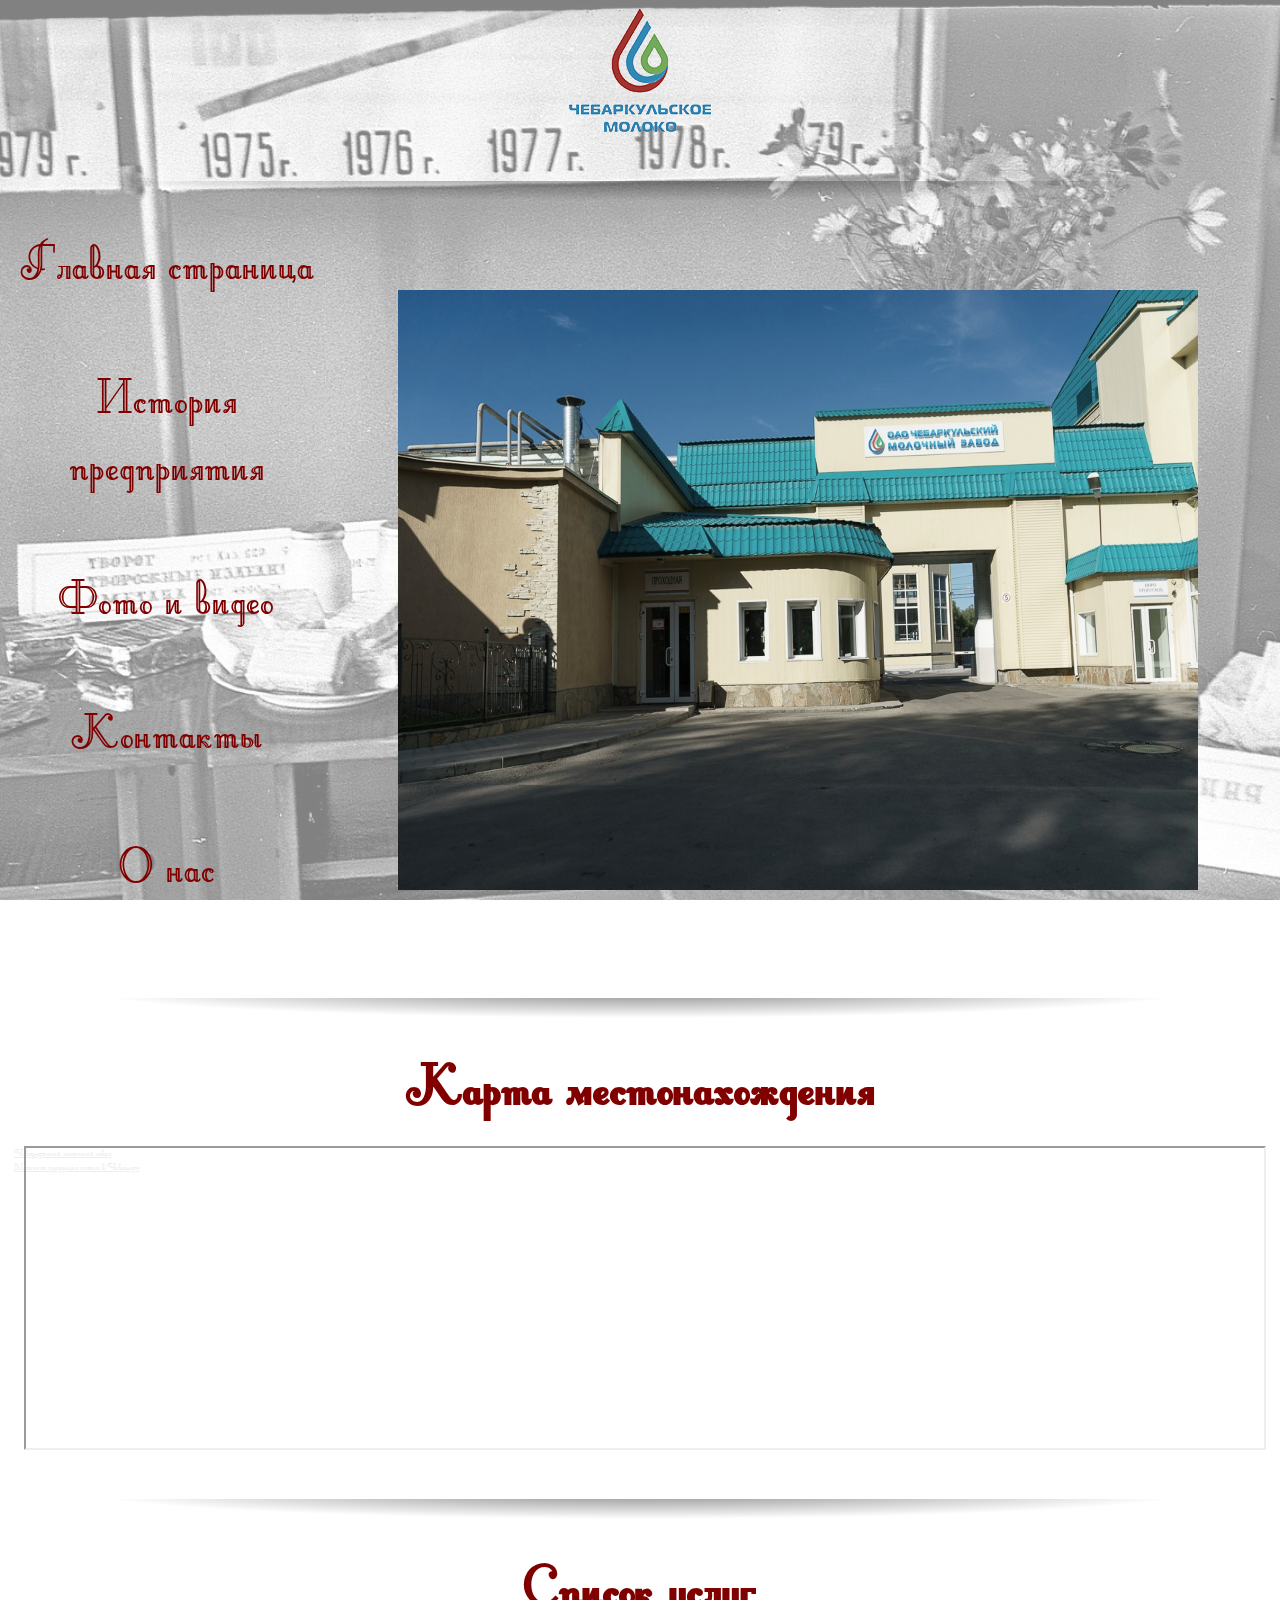
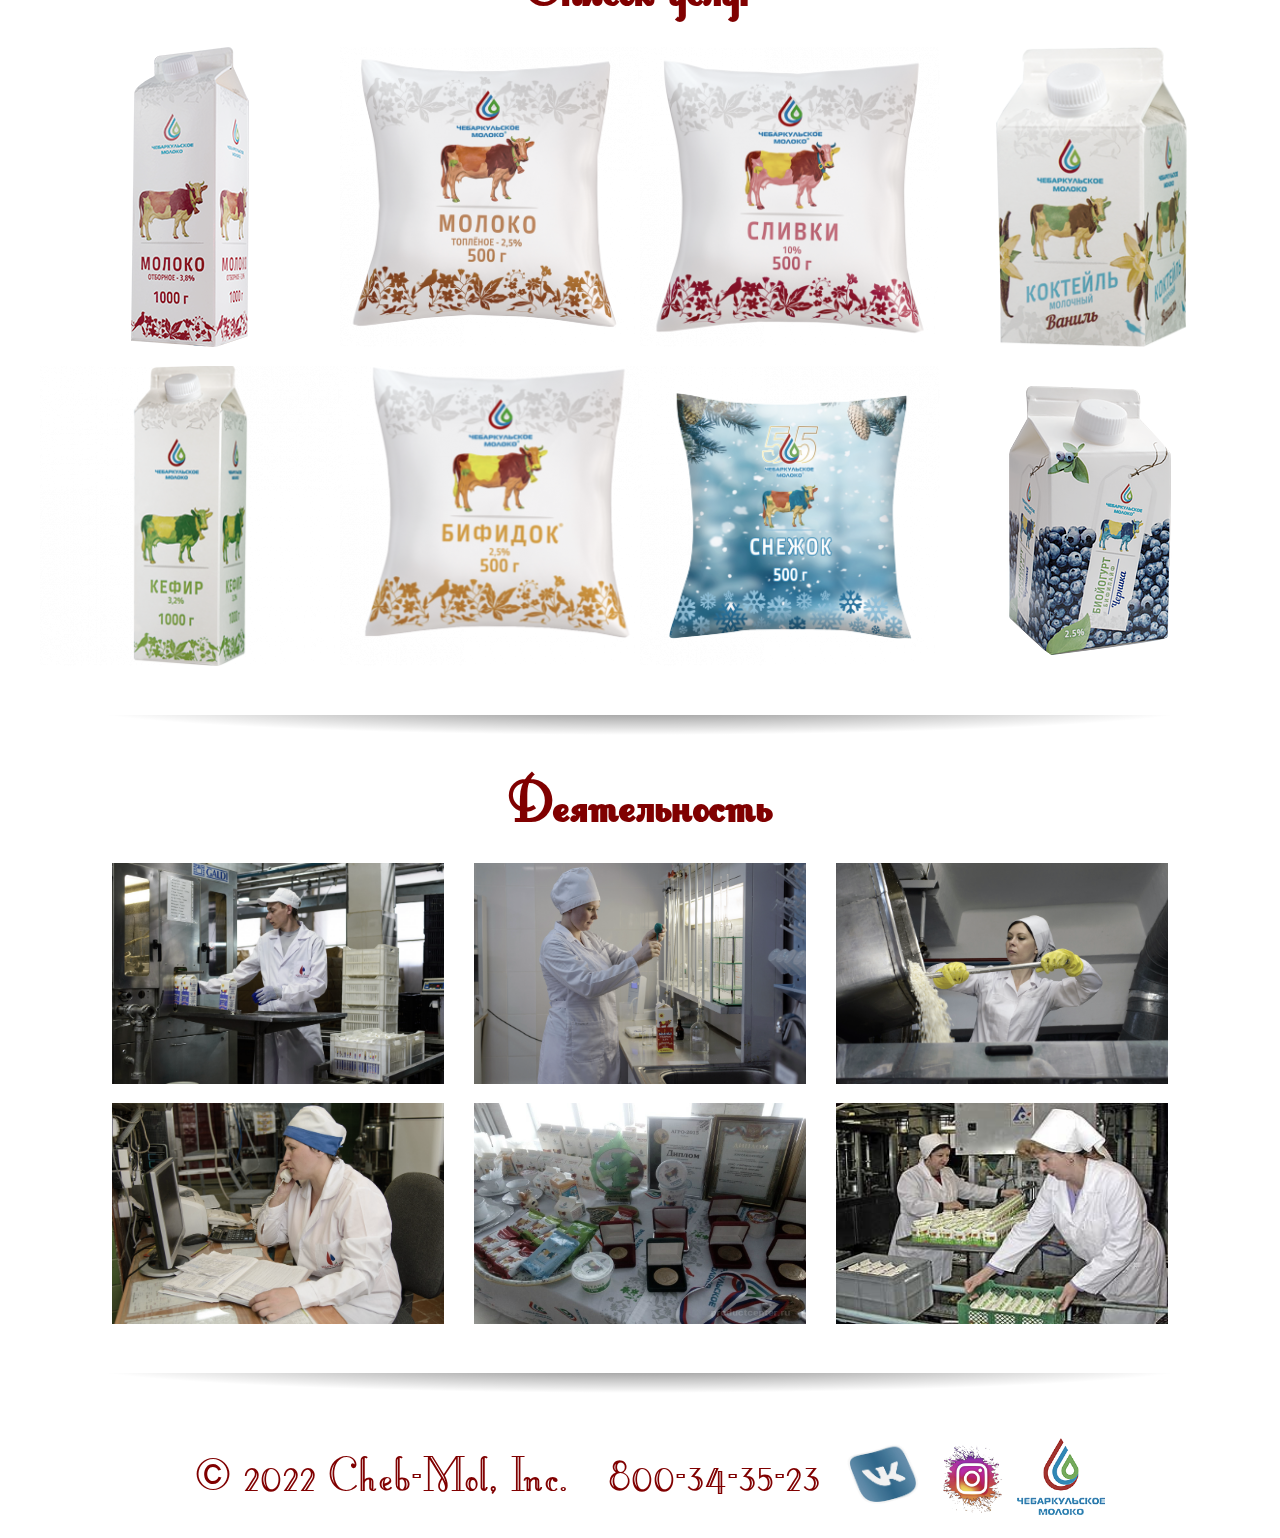
<file: сайт/index.html>
<!DOCTYPE html>
<html lang="en">

<head>
    <meta charset="UTF-8">
    <meta http-equiv="X-UA-Compatible" content="IE=edge">
    <meta name="viewport" content="width=device-width, initial-scale=1.0">
    <link rel="stylesheet" href="css/main.css">
    <link rel="icon" href="img/logo.png">
    <title>Сайт</title>
</head>
<header>
    <div class="header-logo">
        <a href="index.html"><img src="img/logo.png"></a>
    </div>
    <hr>
    <div class="flex">
        <div class="menu">
            <div class="menu_item">
                <a class="a-menu" href="index.html">Главная страница</a><br><br>

                <a class="a-menu" href="pages/istoria.html">История предприятия</a><br><br>

                <a class="a-menu" href="pages/photo.html">Фото и видео</a><br><br>

                <a class="a-menu" href="pages/contacts.html">Контакты</a><br><br>

                <a class="a-menu" href="pages/we.html">О нас</a><br><br>
            </div>
        </div>
        <div class="header-main">
            <img class="img-header" height="600px" width="800px" src="img/mainn.jpg">
        </div>
    </div>
</header>

<body>
    <hr>
    <div>
        <p class="service">Карта местонахождения</p>
    </div>
    <div style="position:relative;overflow:hidden;">
        <a href="https://yandex.ru/maps/org/chebarkulskiy_molochny_zavod/61279901715/?utm_medium=mapframe&utm_source=maps"
            style="color:#eee;font-size:12px;position:absolute;top:0px;">Чебаркульский молочный завод</a>
        <a href="https://yandex.ru/maps/11224/chebarkul/category/dairy_products_wholesale/184106768/?utm_medium=mapframe&utm_source=maps"
            style="color:#eee;font-size:12px;position:absolute;top:14px;">Молочная продукция оптом в Чебаркуле</a>
        <iframe src="https://yandex.ru/map-widget/v1/-/CCUZaPg3~B" width=98% height="300px" frameborder="1"
            allowfullscreen="true" style="position:relative; margin-left: 10px;"></iframe>
    </div>
    <hr>
    <div>
        <p class="service">Список услуг</p>
    </div>
    <div class="services">
        <div>
            <a class="services-img"><img class="img-services" src="img/service1.png"></a>
        </div>
        <div>
            <a class="services-img"><img class="img-services" src="img/service2.png"></a>
        </div>
        <div>
            <a class="services-img"><img class="img-services" src="img/service3.png"></a>
        </div>
        <div>
            <a class="services-img"><img class="img-services" src="img/service4.png"></a>
        </div>
        <div>
            <a class="services-img"><img class="img-services" src="img/service5.png"></a>
        </div>
        <div>
            <a class="services-img"><img class="img-services" src="img/service6.png"></a>
        </div>
        <div>
            <a class="services-img"><img class="img-services" src="img/service7.png"></a>
        </div>
        <div>
            <a class="services-img"><img class="img-services" src="img/service8.png"></a>
        </div>
    </div>
    <hr>
    <div>
        <p class="service">Деятельность</p>
    </div>
    <div class="rabota">
        <div>
            <a class="rabota_img"><img class="img-rabota" width="332,8px" height="221px" src="img/rabota1.jpg"></a>
        </div>
        <div>
            <a class="rabota_img"><img class="img-rabota" width="332,8px" height="221px" src="img/rabota2.jpg"></a>
        </div>
        <div>
            <a class="rabota_img"><img class="img-rabota" width="332,8px" height="221px" src="img/rabota3.jpg"></a>
        </div>
        <div>
            <a class="rabota_img"><img class="img-rabota" width="332,8px" height="221px" src="img/rabota4.jpg"></a>
        </div>
        <div>
            <a class="rabota_img"><img class="img-rabota" width="332,8px" height="221px" src="img/rabota5.jpg"></a>
        </div>
        <div>
            <a class="rabota_img"><img class="img-rabota" width="332,8px" height="221px" src="img/rabota6.jpg"></a>
        </div>
    </div>
</body>
<hr>
<footer>
    <div class="footer">
        <p>© 2022 Cheb-Mol, Inc.</p>
        <p>800-34-35-23</p>
        <img class="img-footer" width="7%" src="img/icon.jpg">
        <img class="img-footer" width="7%" src="img/icon2.jpg">
        <img class="img-footer" width="7%" src="img/logo.png">
    </div>
</footer>

</html>
</file>
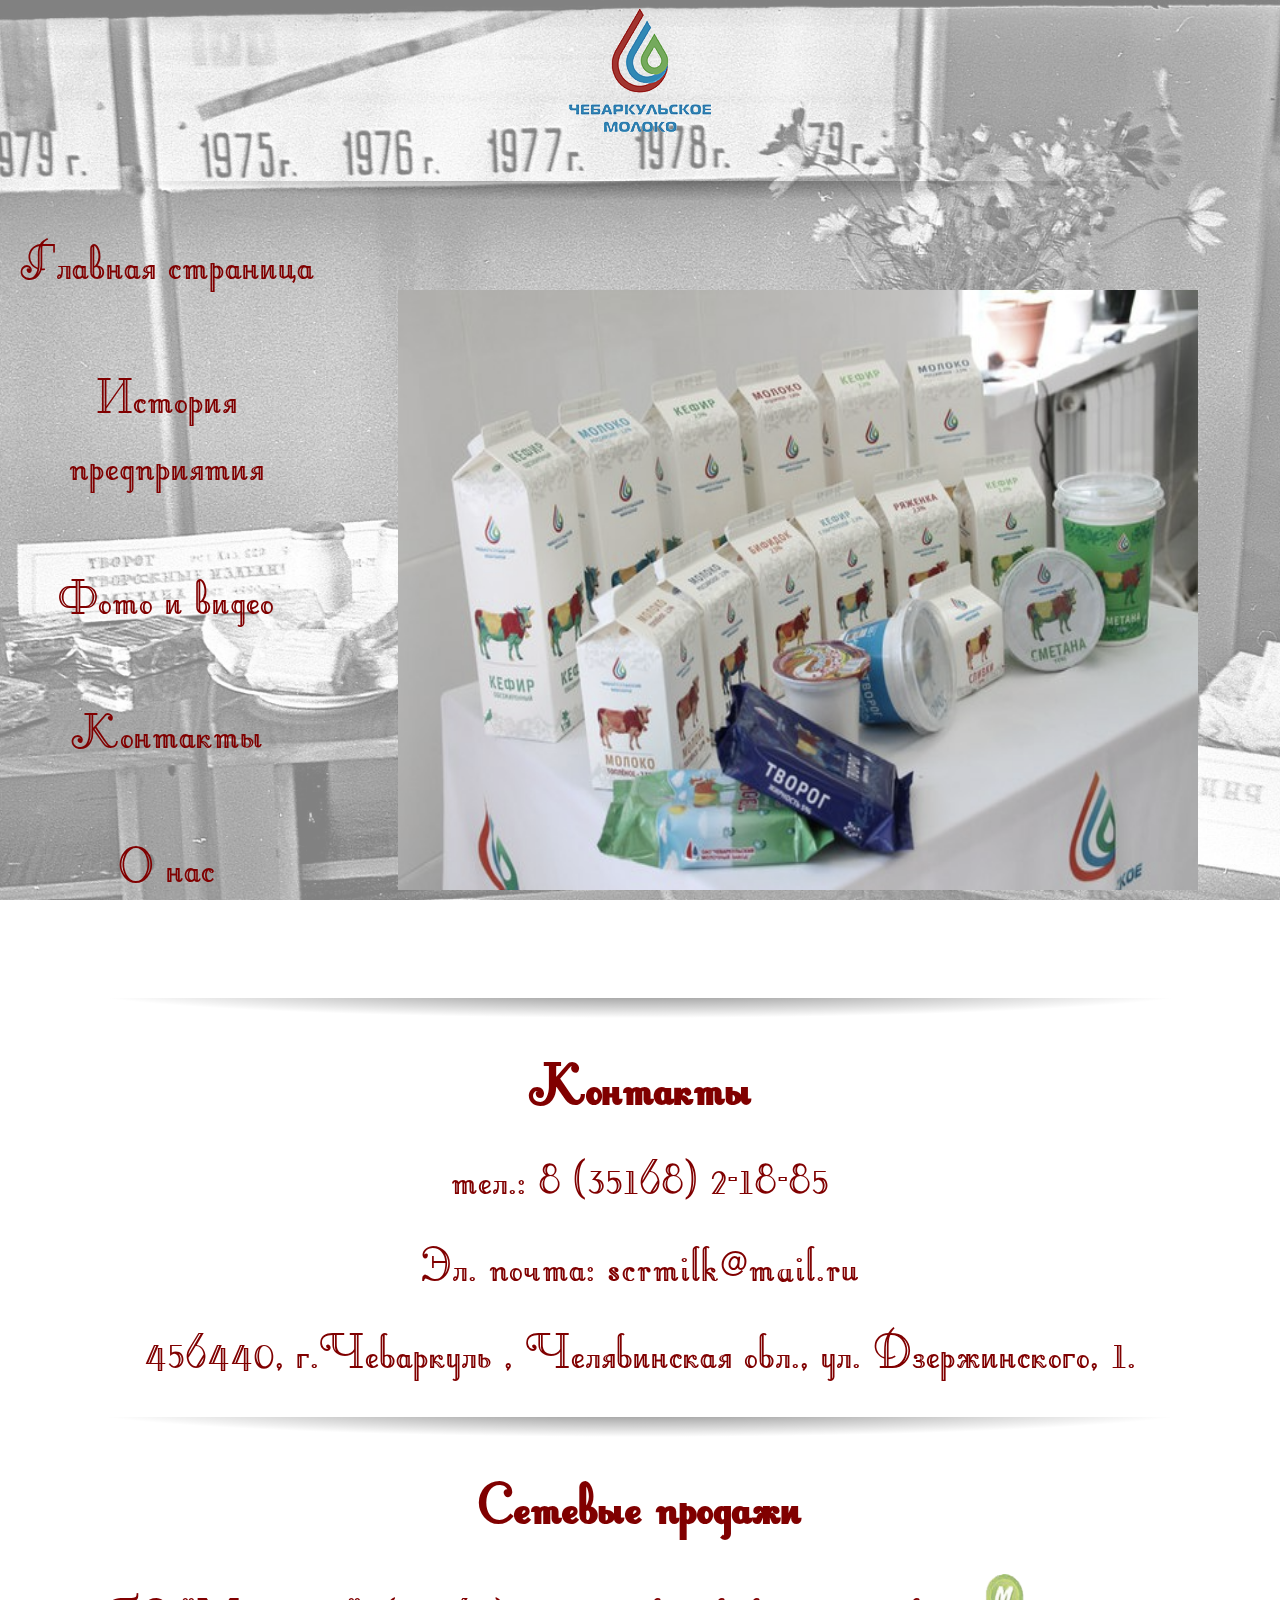
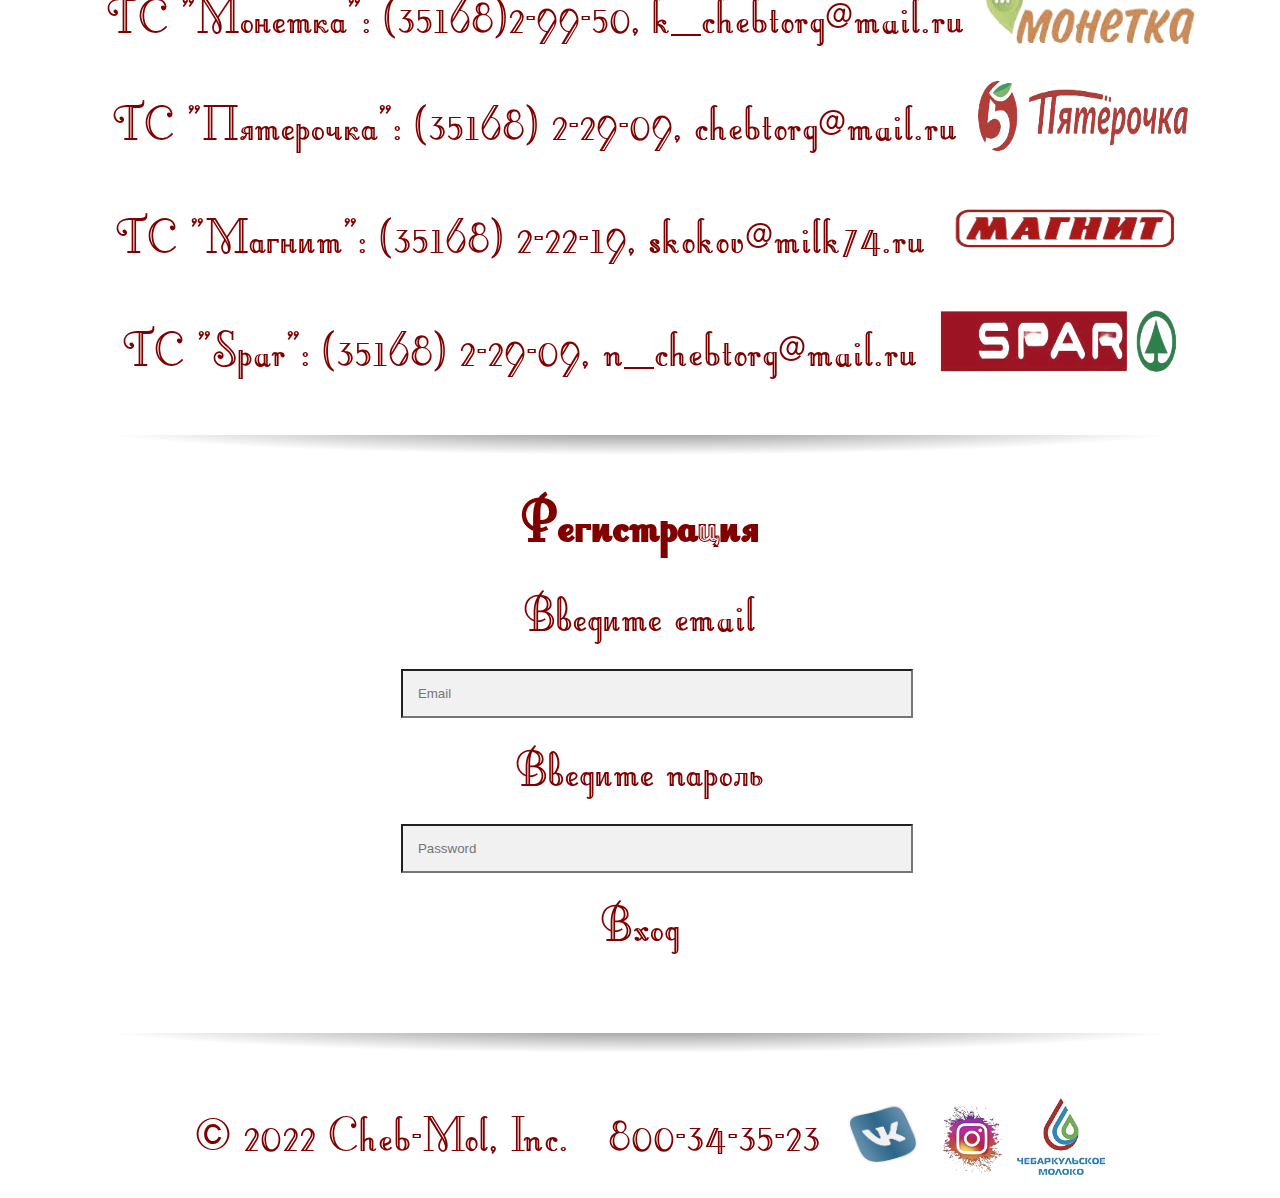
<file: сайт/pages/contacts.html>
<!DOCTYPE html>
<html lang="en">

<head>
    <meta charset="UTF-8">
    <meta http-equiv="X-UA-Compatible" content="IE=edge">
    <meta name="viewport" content="width=device-width, initial-scale=1.0">
    <link rel="stylesheet" href="../css/main.css">
    <link rel="icon" href="../img/logo.png">
    <title>Сайт</title>
</head>
<header>
    <div class="header-logo">
        <a href="../index.html"><img src="../img/logo.png"></a>
    </div>
    <hr>
    <div class="flex">
        <div class="menu">
            <div class="menu_item">
                <a class="a-menu" href="../index.html">Главная страница</a><br><br>

                <a class="a-menu" href="istoria.html">История предприятия</a><br><br>

                <a class="a-menu" href="photo.html">Фото и видео</a><br><br>

                <a class="a-menu" href="contacts.html">Контакты</a><br><br>

                <a class="a-menu" href="we.html">О нас</a><br><br>
            </div>
        </div>
        <div class="header-main">
            <img class="img-header" height="600px" width="800px" src="../img/contacts-main.jpg">
        </div>
    </div>
</header>

<body>
    <hr>
    <div>
        <p class="service">Контакты</p>
    </div>
    <div>
        <p>тел.: 8 (35168) 2-18-85</p>
        <p>Эл. почта: scrmilk@mail.ru</p>
        <p>456440, г.Чебаркуль , Челябинская обл., ул. Дзержинского, 1.</p>
    </div>
    <hr>
    <div>
        <p class="service">Сетевые продажи</p>
    </div>
    <div class="contacs">
        <p>ТС "Монетка": (35168)2-99-50, k_chebtorg@mail.ru</p>
        <a class="contacs-img"><img width="210px" height="70px" src="../img/contacts1.jpg"></a>
    </div>
    <div class="flex">
        <p>ТС "Пятерочка": (35168) 2-29-09, chebtorg@mail.ru</p>
        <a class="contacs-img"><img width="210px" height="70px" src="../img/contacts2.jpg"></a>
    </div>
    <div class="flex">
        <p>ТС "Магнит": (35168) 2-22-19, skokov@milk74.ru</p>
        <a class="contacs-img"><img width="240px" height="100px" src="../img/contacts3.jpg"></a>
    </div>
    <div class="flex">
        <p>ТС "Spar": (35168) 2-29-09, n_chebtorg@mail.ru</p>
        <a class="contacs-img"><img width="240px" height="70px" src="../img/contacts4.jpg"></a>
    </div>
    <hr>
    <div>
        <p class="service">Регистрация</p>
    </div>
    <div class="form">
        <form>
            <div>
                <p>Введите email<input type="text" name="t1" placeholder="Email"></p>
            </div>
            <div>
                <p>Введите пароль<input type="text" name="t1" placeholder="Password"></p>
            </div>
            <div class="bilet">
                <a href="#" class="pressed-button">Вход</a>
            </div>
        </form>
    </div>
    <hr class="hr-button">
</body>
<footer>
    <div class="footer">
        <p>© 2022 Cheb-Mol, Inc.</p>
        <p>800-34-35-23</p>
        <img class="img-footer" width="7%" src="../img/icon.jpg">
        <img class="img-footer" width="7%" src="../img/icon2.jpg">
        <img class="img-footer" width="7%" src="../img/logo.png">
    </div>
</footer>

</html>
</file>
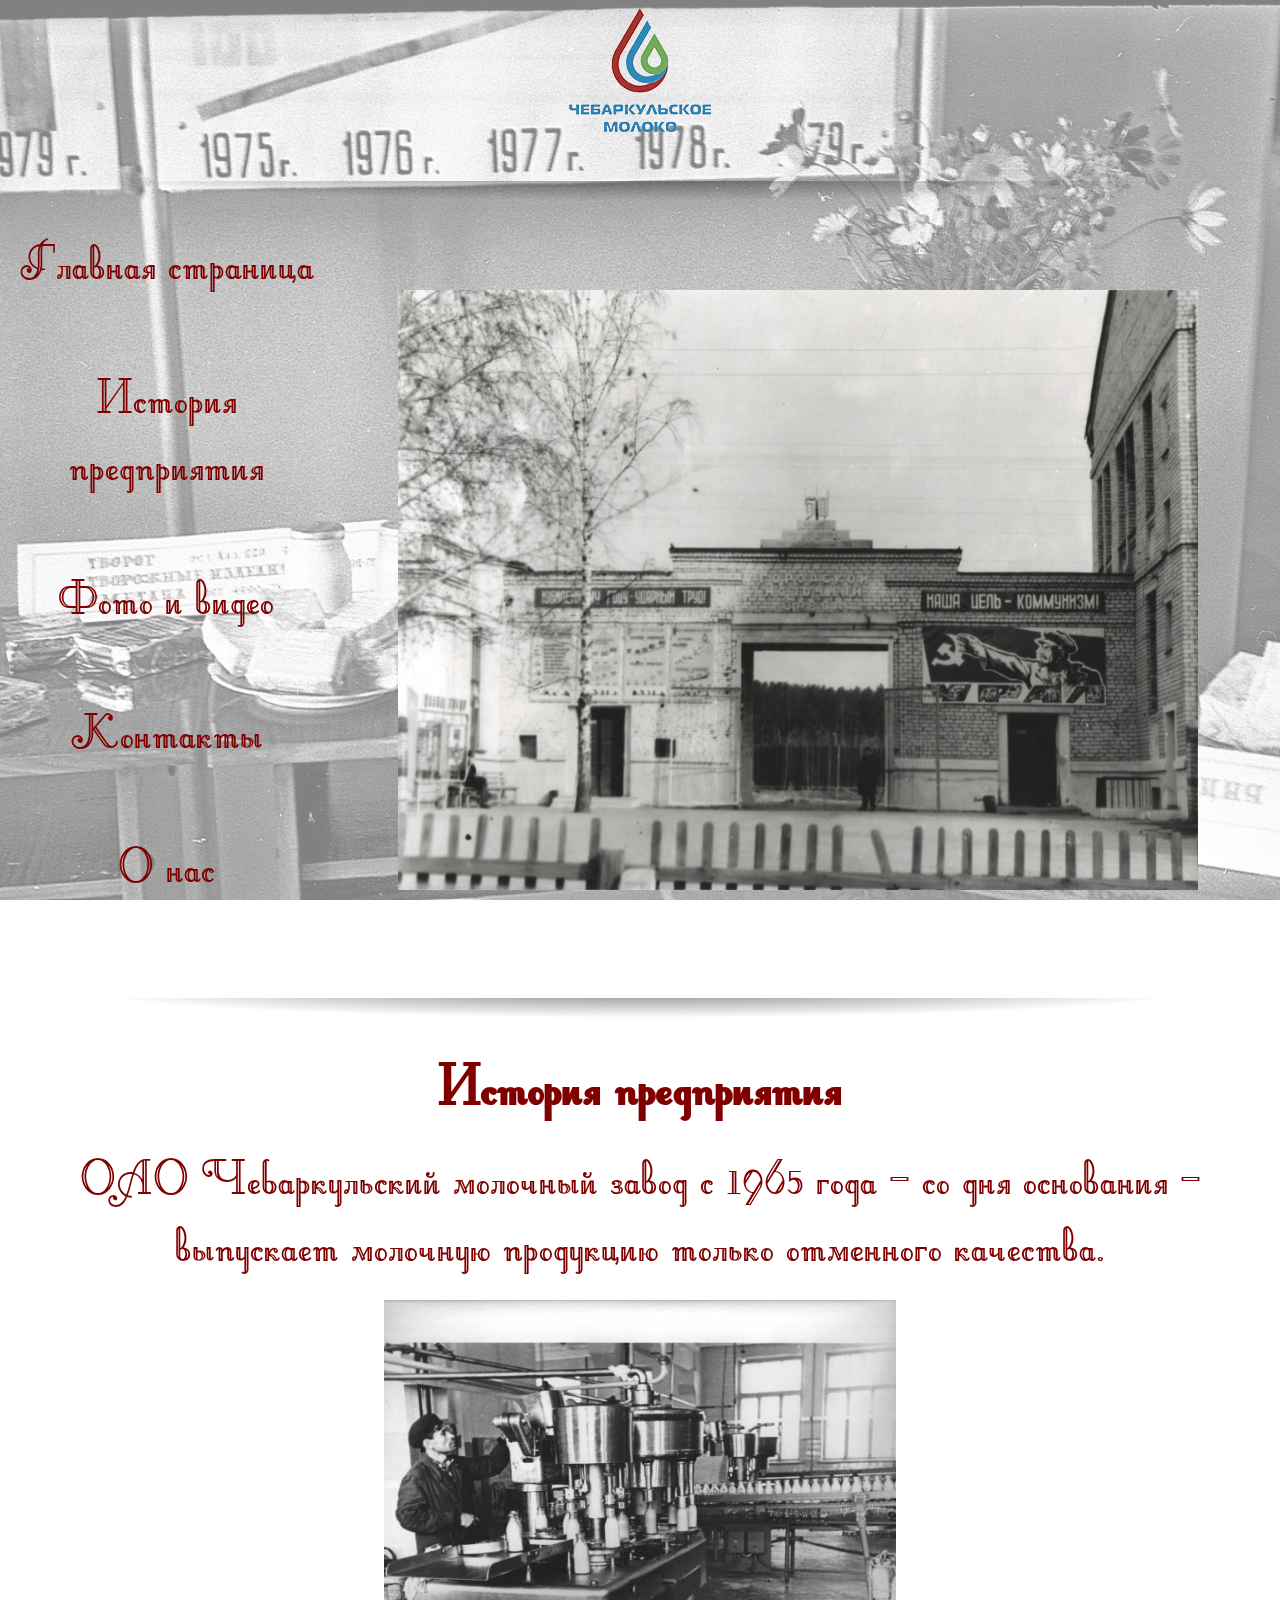
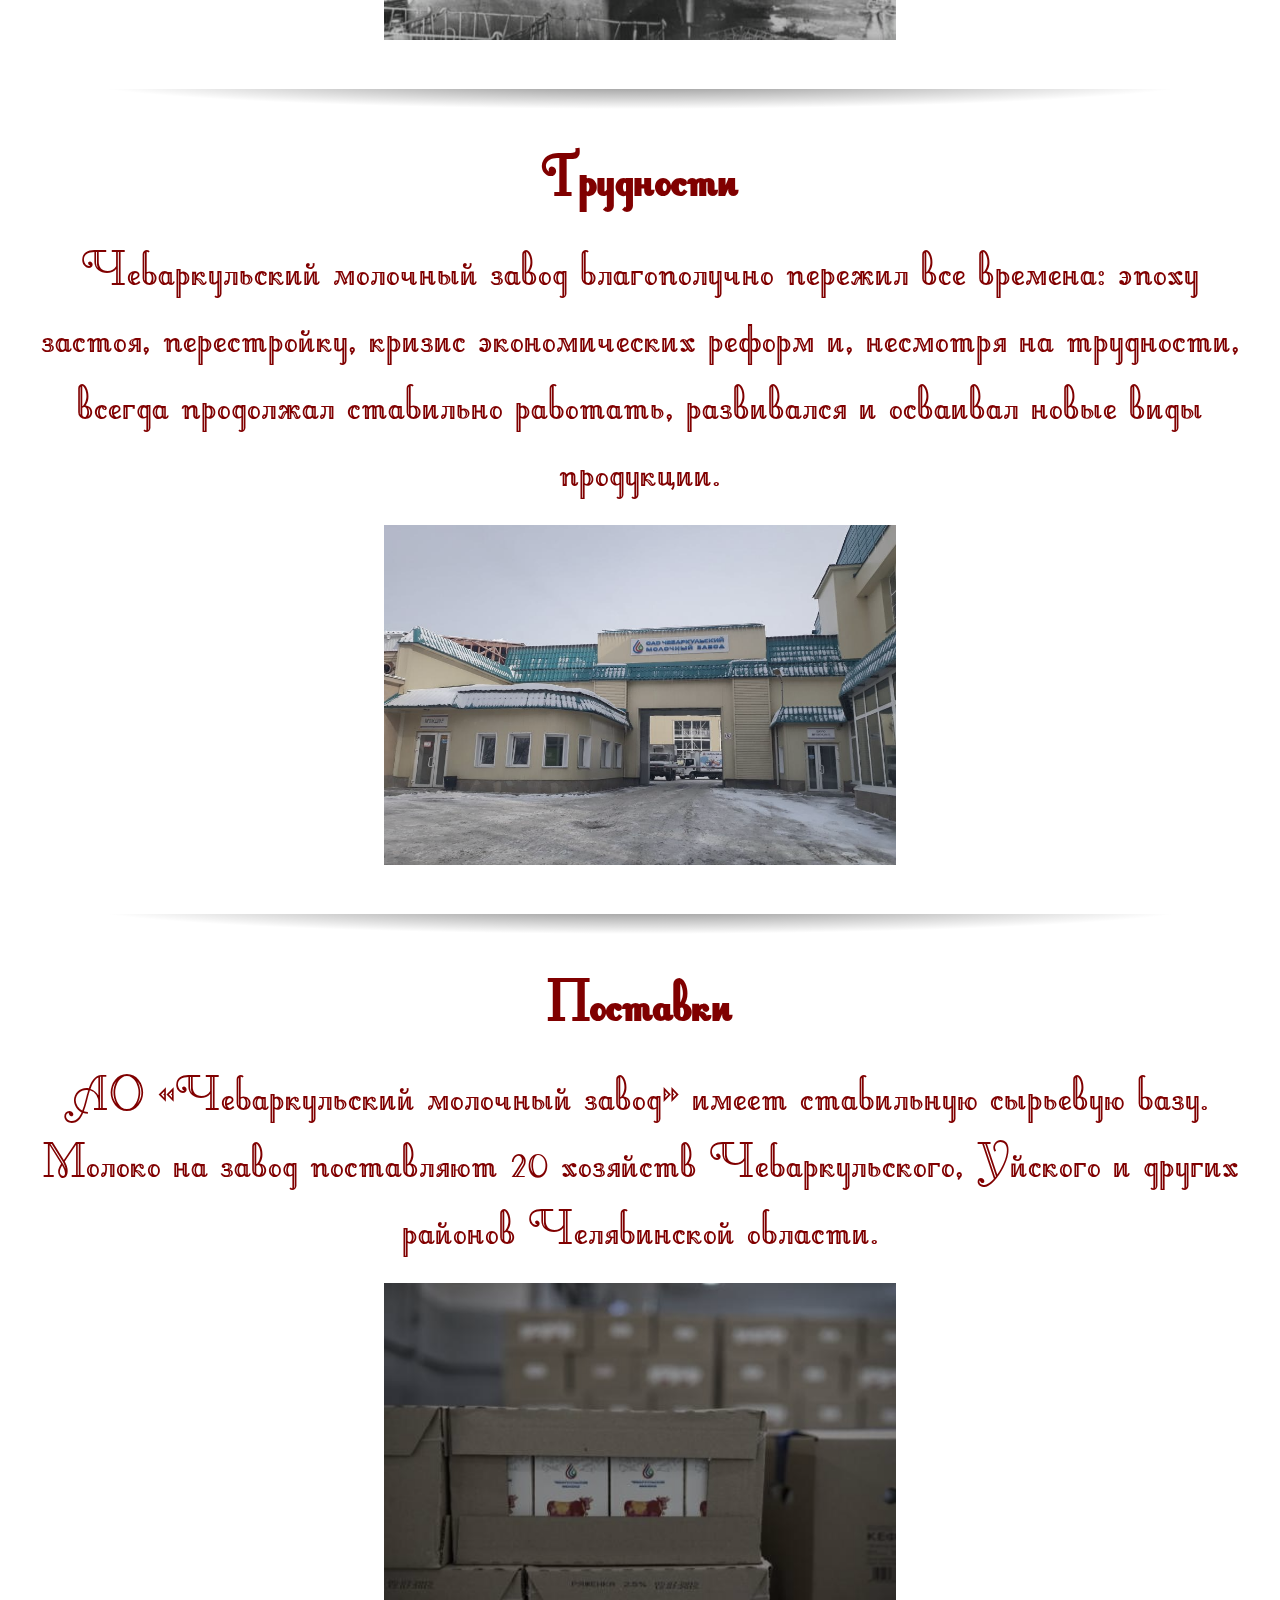
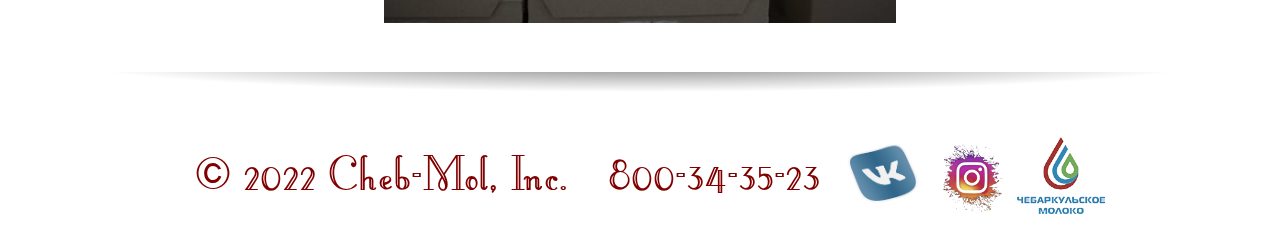
<file: сайт/pages/istoria.html>
<!DOCTYPE html>
<html lang="en">

<head>
    <meta charset="UTF-8">
    <meta http-equiv="X-UA-Compatible" content="IE=edge">
    <meta name="viewport" content="width=device-width, initial-scale=1.0">
    <link rel="stylesheet" href="../css/main.css">
    <link rel="icon" href="../img/logo.png">
    <title>Сайт</title>
</head>
<header>
    <div class="header-logo">
        <a href="../index.html"><img src="../img/logo.png"></a>
    </div>
    <hr>
    <div class="flex">
        <div class="menu">
            <div class="menu_item">
                <a class="a-menu" href="../index.html">Главная страница</a><br><br>

                <a class="a-menu" href="istoria.html">История предприятия</a><br><br>

                <a class="a-menu" href="photo.html">Фото и видео</a><br><br>

                <a class="a-menu" href="contacts.html">Контакты</a><br><br>

                <a class="a-menu" href="we.html">О нас</a><br><br>
            </div>
        </div>
        <div class="header-main">
            <img class="img-header" height="600px" width="800px" src="../img/istoria-main.jpg">
        </div>
    </div>
</header>

<body>
    <hr>
    <div>
        <p class="service">История предприятия</p>
    </div>
    <div class="istoria">
        <div>
            <p>ОАО Чебаркульский молочный завод с 1965 года – со дня основания – выпускает молочную продукцию только
                отменного качества.</p>
        </div>
        <div>
            <a class="istoria-img"><img class="img-istoria" width="512px" height="340px" src="../img/istoria1.jpg"></a>
        </div>
    </div>
    <hr>
    <div>
        <p class="service">Трудности</p>
    </div>
    <div class="istoria">
        <div>
            <p>Чебаркульский молочный завод благополучно пережил все времена: эпо­ху застоя, перестройку, кризис
                экономических реформ и, несмотря на трудности, всегда продол­жал стабильно работать, развивался и
                осваивал новые виды продукции.</p>
        </div>
        <div>
            <a class="istoria-img"><img class="img-istoria" width="512px" height="340px" src="../img/istoria2.jpg"></a>
        </div>
    </div>
    <hr>
    <div>
        <p class="service">Поставки</p>
    </div>
    <div class="istoria">
        <div>
            <p>АО «Чебаркульский молочный завод» имеет стабильную сырьевую базу. Молоко на завод поставляют 20 хозяйств
                Чебаркульского, Уйского и других районов Челябинской области.</p>
        </div>
        <div>
            <a class="istoria-img"><img class="img-istoria" width="512px" height="340px" src="../img/istoria3.jpg"></a>
        </div>
    </div>
</body>
<hr>
<footer>
    <div class="footer">
        <p>© 2022 Cheb-Mol, Inc.</p>
        <p>800-34-35-23</p>
        <img class="img-footer" width="7%" src="../img/icon.jpg">
        <img class="img-footer" width="7%" src="../img/icon2.jpg">
        <img class="img-footer" width="7%" src="../img/logo.png">
    </div>
</footer>

</html>
</file>
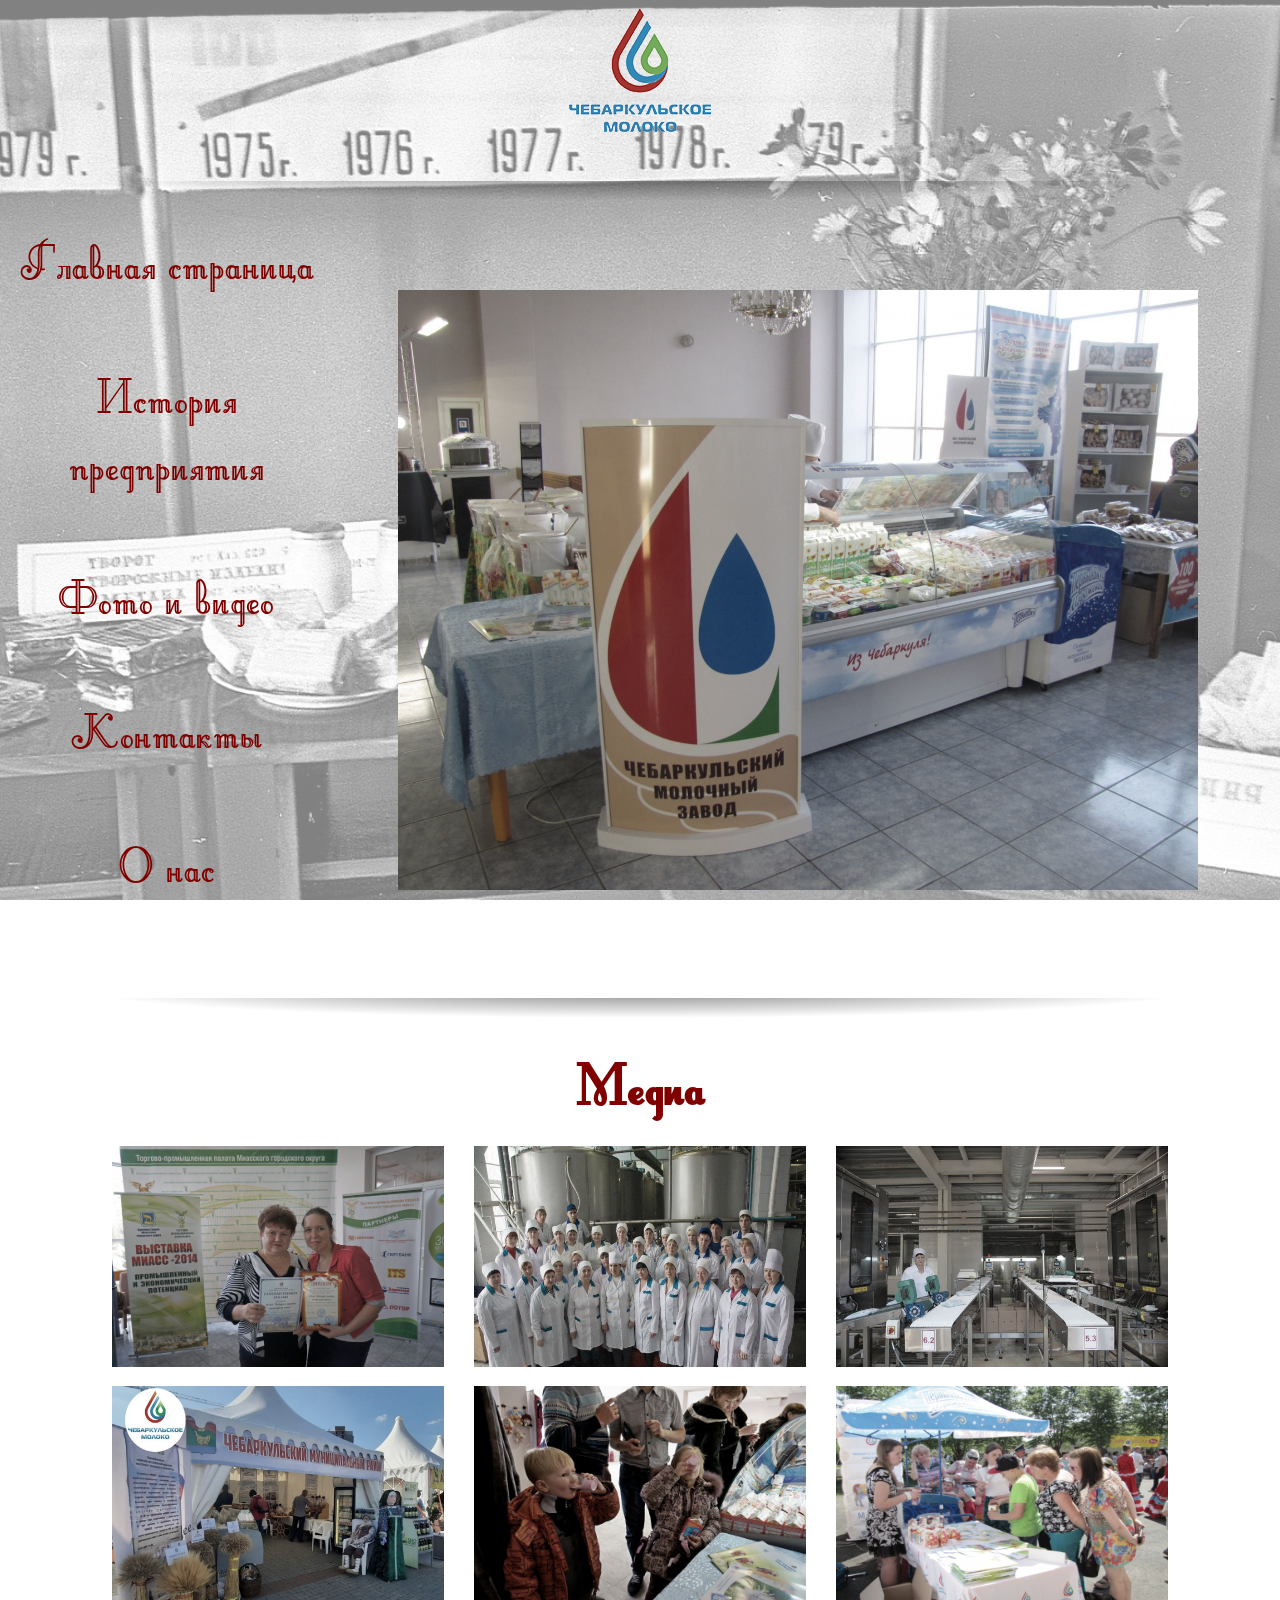
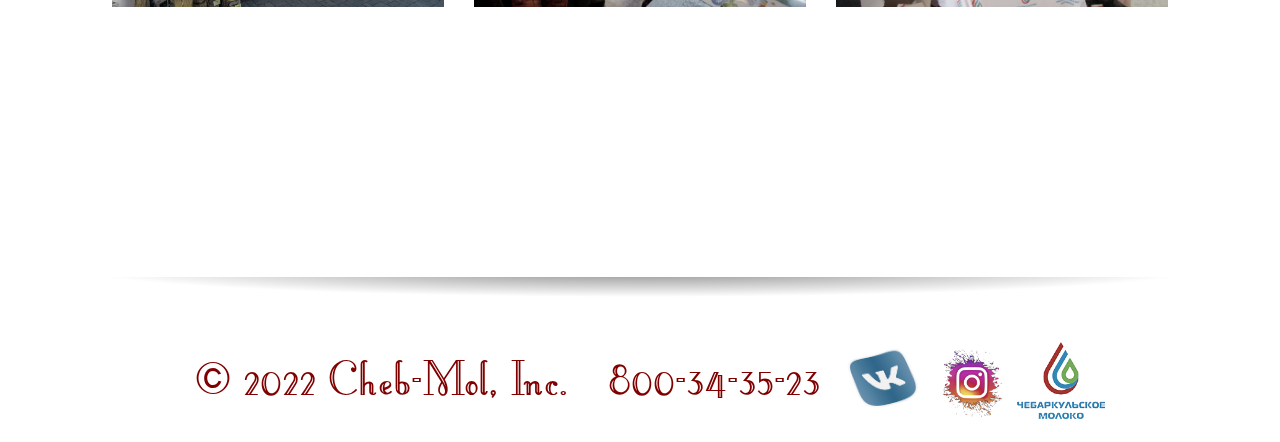
<file: сайт/pages/photo.html>
<!DOCTYPE html>
<html lang="en">

<head>
    <meta charset="UTF-8">
    <meta http-equiv="X-UA-Compatible" content="IE=edge">
    <meta name="viewport" content="width=device-width, initial-scale=1.0">
    <link rel="stylesheet" href="../css/main.css">
    <link rel="icon" href="../img/logo.png">
    <title>Сайт</title>
</head>
<header>
    <div class="header-logo">
        <a href="../index.html"><img src="../img/logo.png"></a>
    </div>
    <hr>
    <div class="flex">
        <div class="menu">
            <div class="menu_item">
                <a class="a-menu" href="../index.html">Главная страница</a><br><br>

                <a class="a-menu" href="istoria.html">История предприятия</a><br><br>

                <a class="a-menu" href="photo.html">Фото и видео</a><br><br>

                <a class="a-menu" href="contacts.html">Контакты</a><br><br>

                <a class="a-menu" href="we.html">О нас</a><br><br>
            </div>
        </div>
        <div class="header-main">
            <img class="img-header" height="600px" width="800px" src="../img/photo1.jpg">
        </div>
    </div>
</header>

<body>
    <hr>
    <div>
        <p class="service">Медиа</p>
    </div>
    <div class="photo">
        <div>
            <a class="photo-img"><img class="img-photo" width="332,8px" height="221px" src="../img/photo2.jpg"></a>
        </div>
        <div>
            <a class="photo-img"><img class="img-photo" width="332,8px" height="221px" src="../img/photo3.jpg"></a>
        </div>
        <div>
            <a class="photo-img"><img class="img-photo" width="332,8px" height="221px" src="../img/photo4.jpg"></a>
        </div>
        <div>
            <a class="photo-img"><img class="img-photo" width="332,8px" height="221px" src="../img/photo5.jpg"></a>
        </div>
        <div>
            <a class="photo-img"><img class="img-photo" width="332,8px" height="221px" src="../img/photo6.jpg"></a>
        </div>
        <div>
            <a class="photo-img"><img class="img-photo" width="332,8px" height="221px" src="../img/photo7.jpg"></a>
        </div>
        <iframe width="332,8px" height="221px" src="https://www.youtube.com/embed/v-PHvwIPKDI"
            title="Чебаркульский мол. завод - Фильм Ансамбля " Живая Вода"" frameborder="0"
            allow="accelerometer; autoplay; clipboard-write; encrypted-media; gyroscope; picture-in-picture"
            allowfullscreen></iframe>
    </div>
    <hr>
</body>
<footer>
    <div class="footer">
        <p>© 2022 Cheb-Mol, Inc.</p>
        <p>800-34-35-23</p>
        <img class="img-footer" width="7%" src="../img/icon.jpg">
        <img class="img-footer" width="7%" src="../img/icon2.jpg">
        <img class="img-footer" width="7%" src="../img/logo.png">
    </div>
</footer>

</html>
</file>
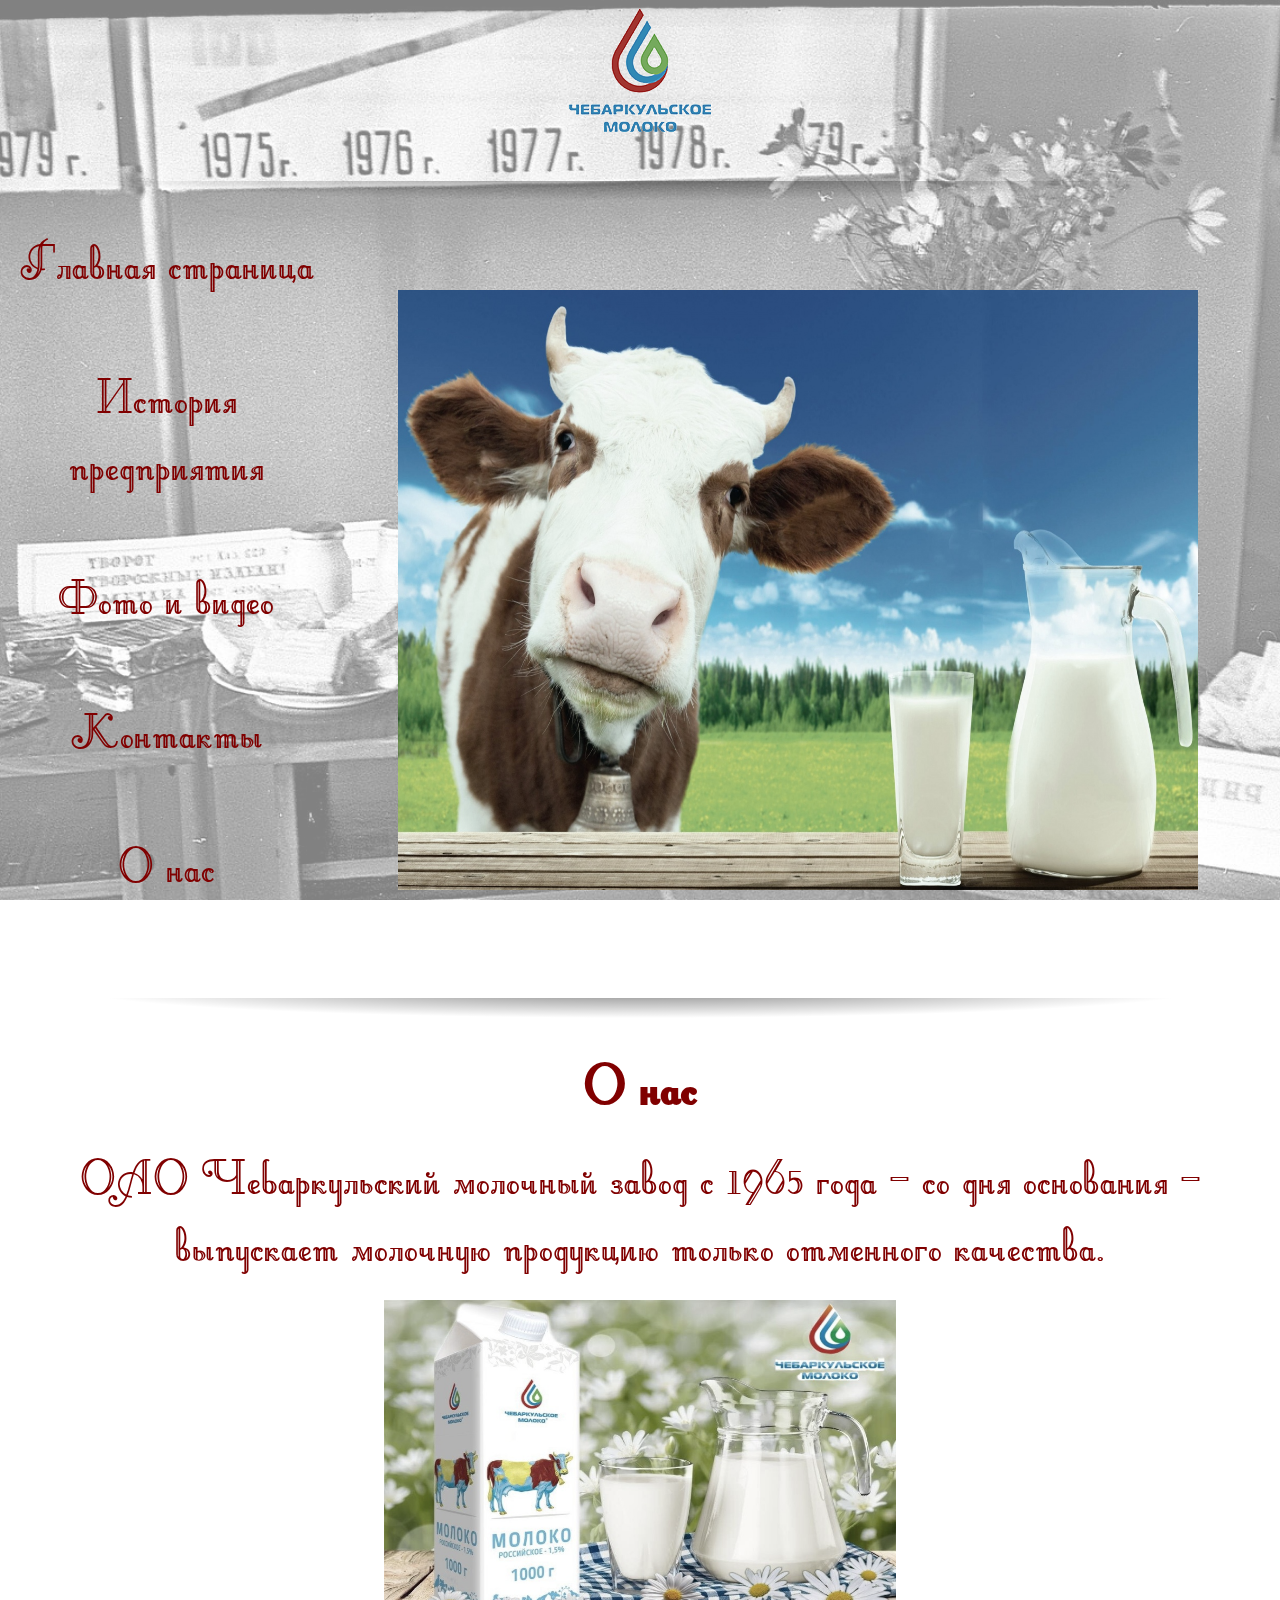
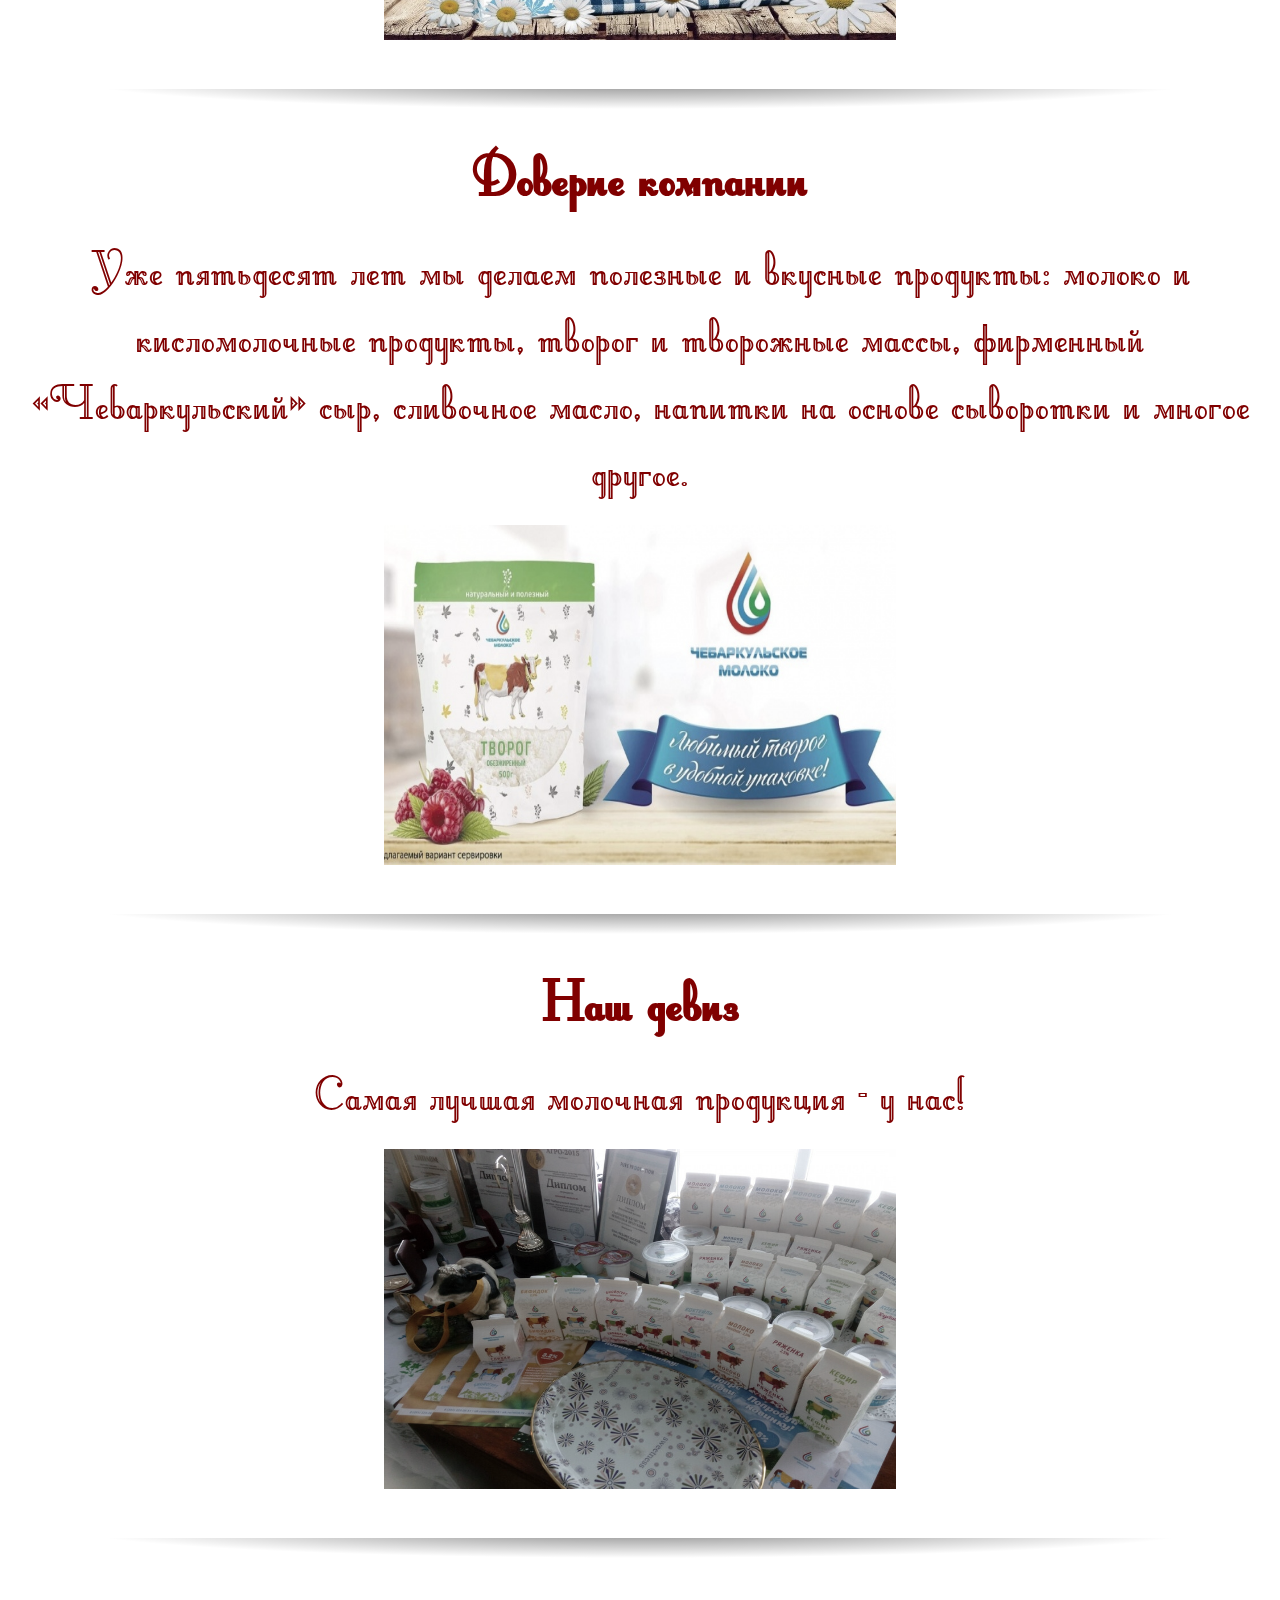
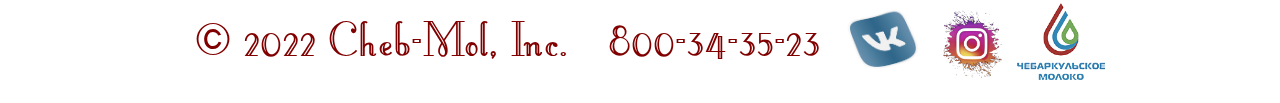
<file: сайт/pages/we.html>
<!DOCTYPE html>
<html lang="en">

<head>
    <meta charset="UTF-8">
    <meta http-equiv="X-UA-Compatible" content="IE=edge">
    <meta name="viewport" content="width=device-width, initial-scale=1.0">
    <link rel="stylesheet" href="../css/main.css">
    <link rel="icon" href="../img/logo.png">
    <title>Сайт</title>
</head>
<header>
    <div class="header-logo">
        <a href="../index.html"><img src="../img/logo.png"></a>
    </div>
    <hr>
    <div class="flex">
        <div class="menu">
            <div class="menu_item">
                <a class="a-menu" href="../index.html">Главная страница</a><br><br>

                <a class="a-menu" href="istoria.html">История предприятия</a><br><br>

                <a class="a-menu" href="photo.html">Фото и видео</a><br><br>

                <a class="a-menu" href="contacts.html">Контакты</a><br><br>

                <a class="a-menu" href="we.html">О нас</a><br><br>
            </div>
        </div>
        <div class="header-main">
            <img class="img-header" height="600px" width="800px" src="../img/we-main.jpg">
        </div>
    </div>
</header>

<body>
    <hr>
    <div>
        <p class="service">О нас</p>
    </div>
    <div class="we">
        <div>
            <p>ОАО Чебаркульский молочный завод с 1965 года – со дня основания – выпускает молочную продукцию только
                отменного качества.</p>
        </div>
        <div>
            <a class="we-img"><img class="img-we" width="512px" height="340px" src="../img/we1.jpg"></a>
        </div>
    </div>
    <hr>
    <div>
        <p class="service">Доверие компании</p>
    </div>
    <div class="we">
        <div>
            <p>Уже пятьдесят лет мы делаем полезные и вкусные продукты: молоко и кисломолочные продукты, творог и
                творожные массы, фирменный «Чебаркульский» сыр, сливочное масло, напитки на основе сыворотки и многое
                другое.</p>
        </div>
        <div>
            <a class="we-img"><img class="img-we" width="512px" height="340px" src="../img/we2.jpg"></a>
        </div>
    </div>
    <hr>
    <div>
        <p class="service">Наш девиз</p>
    </div>
    <div class="we">
        <div>
            <p>Самая лучшая молочная продукция - у нас!</p>
        </div>
        <div>
            <a class="we-img"><img class="img-we" width="512px" height="340px" src="../img/we3.jpg"></a>
        </div>
    </div>
    <hr>
</body>
<footer>
    <div class="footer">
        <p>© 2022 Cheb-Mol, Inc.</p>
        <p>800-34-35-23</p>
        <img class="img-footer" width="7%" src="../img/icon.jpg">
        <img class="img-footer" width="7%" src="../img/icon2.jpg">
        <img class="img-footer" width="7%" src="../img/logo.png">
    </div>
</footer>

</html>
</file>
<file: сайт/css/main.css>
html {
   overflow-x: hidden;
   font-family: "Artemis";
   font-size: 60px;
   color: #800000;
   text-align: center;
   align-items: center;
}

body {
   background-image: url(../img/back5.png);
   background-repeat: no-repeat;
   background-position: center center;
   background-attachment: fixed;
   -webkit-background-size: cover;
   -moz-background-size: cover;
   -o-background-size: cover;
   background-size: cover;
}

@font-face {
   font-family: "Artemis";
   src: url(../fonts/Artemis\ Deco.ttf);
}

.header-logo {
   text-align: center;
}

.header-main {
   width: 75%;
   position: static;
}

.a-menu {
   text-decoration: none;
   color: #800000;
   position: relative;
}

.a-menu:hover {
   color: #38ACEC;
   box-shadow: 0 16px 32px 0 rgba(0, 40, 120, .35);
}

.menu {
   width: 25%;
}

.flex {
   width: 100%;
   display: flex;
   flex-direction: row;
   flex-wrap: wrap;
   align-items: center;
   justify-content: center;
}

::-webkit-scrollbar {
   width: 0;
}

.service {
   font-size: 70px;
   text-align: center;
   font-weight: bold;
}

.services {
   width: 100%;
   display: flex;
   flex-direction: row;
   flex-wrap: wrap;
   align-items: center;
   justify-content: center;
}

.services-img {
   width: 400px;
   height: 350px;
}

img {
   transition: transform 0.25s;
   filter: grayscale(40%);
}

.services-img:hover img {
   transform: scale(1.2);
}

.rabota {
   width: 100%;
   display: flex;
   flex-direction: row;
   flex-wrap: wrap;
   align-items: center;
   justify-content: center;
}

.rabota_img {
   padding: 15px;
}

.rabota_img:hover img {
   transform: scale(1.2);
}

hr {
   height: 20px;
   margin: 30px auto;
   width: 90%;
   background-image: radial-gradient(farthest-side at 50% -50%, rgba(0, 0, 0, 0.5), rgba(0, 0, 0, 0));
   position: relative;
   border: none;
}

hr:before {
   height: 1px;
   position: absolute;
   top: -1px;
   left: 0;
   right: 0;
   background-image: linear-gradient(90deg, rgba(0, 0, 0, 0), rgba(0, 0, 0, 0.75) 50%, rgba(0, 0, 0, 0));
}

.footer {
   display: flex;
   flex-direction: row;
   flex-wrap: wrap;
   align-items: center;
   justify-content: center;
}

p {
   text-align: center;
   margin: 20px;
}

.istoria-img:hover img {
   transform: scale(1.2);
}

.we-img:hover img {
   transform: scale(1.2);
}

.photo-img {
   padding: 15px;
}

.photo {
   width: 100%;
   display: flex;
   flex-direction: row;
   flex-wrap: wrap;
   align-items: center;
   justify-content: center;
}

.photo-img:hover img {
   transform: scale(1.2);
}

.contacs {
   width: 100%;
   display: flex;
   flex-direction: row;
   flex-wrap: wrap;
   align-items: center;
   justify-content: center;
}

form {
   margin: 0 auto;
   margin-bottom: 200px;
   position: relative;
   width: 41%;
   height: 250px;
   color: #800000;;
}

input {
   width: 100%;
   padding: 15px;
   background: #f1f1f1;
   color: #800000;;
}

.pressed-button {
   color: #800000;
   text-decoration: none;
}

.pressed-button:hover {
   box-shadow: 0 8px 16px 0 rgba(0, 40, 120, .35);
   background-position: 0 0;
}

@media screen and (max-width: 720px) {
   .header-main {
      width: 600px;
      margin-bottom: 100px;
      position: relative;
   }

   .img-header {
      height: 250px;
      width: 350px;
      text-align: center;
   }

   .img-rabota {
      width: 307px;
      height: 204px;
   }

   .img-services {
      width: 332, 8px;
      height: 221px;
   }

   .img-photo {
      width: 307px;
      height: 204px;
   }

   .img-we {
      width: 307px;
      height: 204px;
   }

   .hr-button {
      margin-top: 70px;
   }

   .flex {
      width: 100%;
      display: flex;
      flex-direction: row;
      flex-wrap: wrap;
      align-items: center;
      justify-content: center;
   }

   .img-istoria {
      width: 307px;
      height: 204px;
   }

   .form{
      margin-bottom: 300px;
   }

   .img-footer{
      width: 144px;
      height: 106px;
   }
}
</file>
